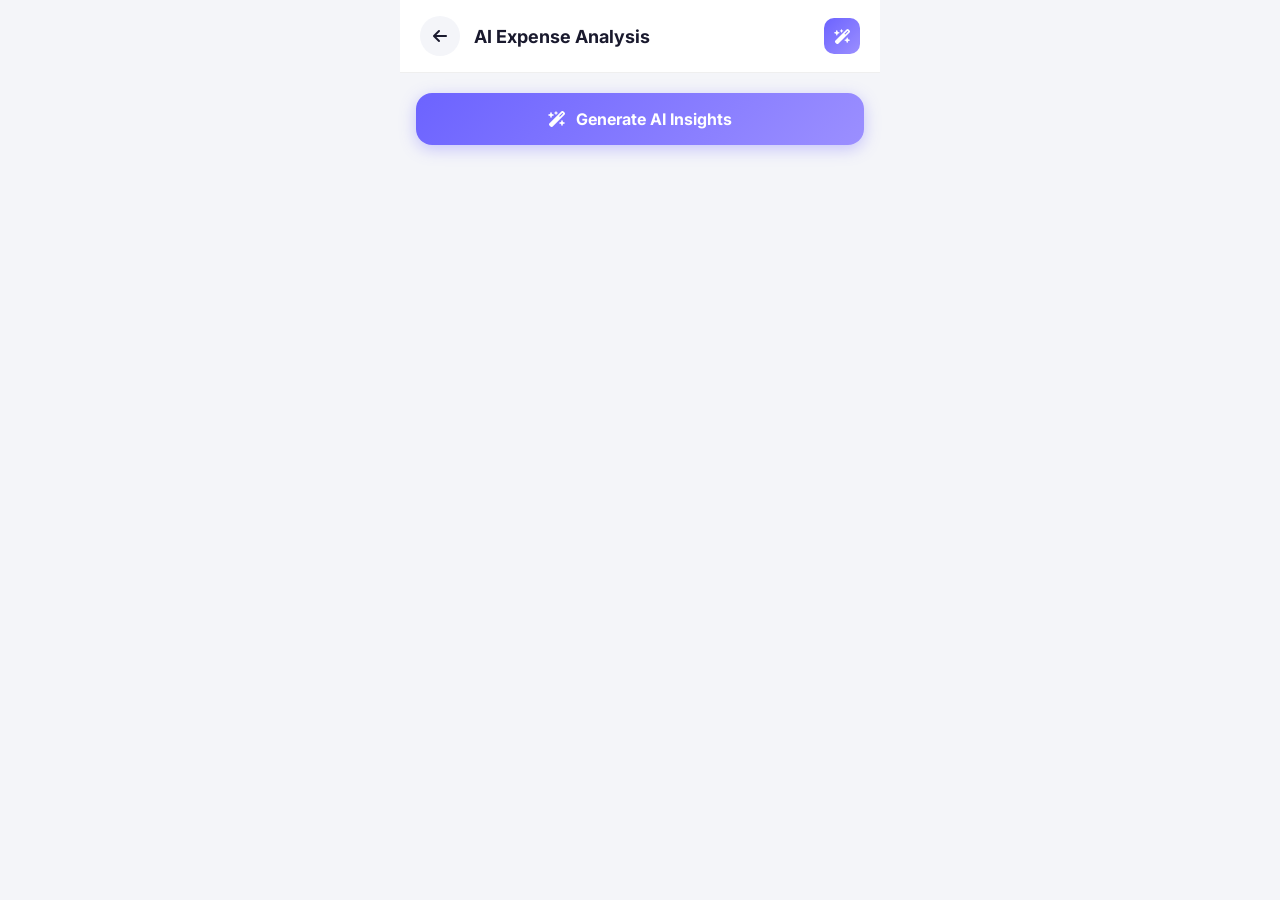
<file: frontend/analytics.html>
<!DOCTYPE html>
<html lang="en">
<head>
  <meta charset="UTF-8">
  <meta name="viewport" content="width=device-width, initial-scale=1.0">
  <title>ReceiptIQ - AI Analysis</title>
  <link rel="preconnect" href="https://fonts.googleapis.com">
  <link rel="preconnect" href="https://fonts.gstatic.com" crossorigin>
  <link href="https://fonts.googleapis.com/css2?family=Inter:wght@400;500;600;700;800&display=swap" rel="stylesheet">
  <link rel="stylesheet" href="https://cdnjs.cloudflare.com/ajax/libs/font-awesome/6.5.2/css/all.min.css">
  <link rel="stylesheet" href="./css/analytics.css">
</head>
<body>

  <header class="top-bar">
    <button id="backBtn" class="icon-btn">
      <i class="fa-solid fa-arrow-left"></i>
    </button>
    <h2>AI Expense Analysis</h2>
    <div class="header-badge">
      <i class="fa-solid fa-wand-magic-sparkles"></i>
    </div>
  </header>

  <main>

    <button id="analyzeBtn" class="analyze-btn">
      <i class="fa-solid fa-wand-magic-sparkles"></i>
      Generate AI Insights
    </button>

    <!-- Hidden until data loads -->
    <div id="aiResponse" class="hidden">

      <!-- Summary + Personality -->
      <div class="card summary-card">
        <div class="summary-top">
          <div class="personality-badge" id="personalityBadge">
            <i class="fa-solid fa-user-astronaut"></i>
            <span id="spendingPersonality">—</span>
          </div>
          <div class="score-circle" id="scoreCircle">
            <span id="scoreValue">—</span>
            <small id="scoreLabel">—</small>
          </div>
        </div>
        <p class="summary-line" id="summaryLine">—</p>
        <p class="score-reason" id="scoreReason">—</p>
      </div>

      <!-- Insights -->
      <div class="section-title">
        <i class="fa-solid fa-lightbulb"></i> Key Insights
      </div>
      <div class="card" id="insightsCard">
        <ul class="insight-list" id="insightsList"></ul>
      </div>

      <!-- Warnings -->
      <div class="section-title warning-title">
        <i class="fa-solid fa-triangle-exclamation"></i> Warnings
      </div>
      <div class="card warning-card" id="warningsCard">
        <ul class="warning-list" id="warningsList"></ul>
      </div>

      <!-- Tip of the Day -->
      <div class="section-title">
        <i class="fa-solid fa-star"></i> Tip of the Day
      </div>
      <div class="card tip-card">
        <i class="fa-solid fa-circle-check tip-icon"></i>
        <p id="tipOfDay">—</p>
      </div>

      <!-- Detailed Advice -->
      <div class="section-title">
        <i class="fa-solid fa-chart-pie"></i> Category Advice
      </div>
      <div id="detailedAdvice"></div>

      <!-- Monthly Forecast -->
      <div class="section-title">
        <i class="fa-solid fa-calendar-days"></i> Monthly Forecast
      </div>
      <div class="card forecast-card">
        <i class="fa-solid fa-arrow-trend-up forecast-icon"></i>
        <p id="monthlyForecast">—</p>
      </div>

    </div>

  </main>

  <script type="module" src="./js/analytics.js"></script>
</body>
</html>
</file>
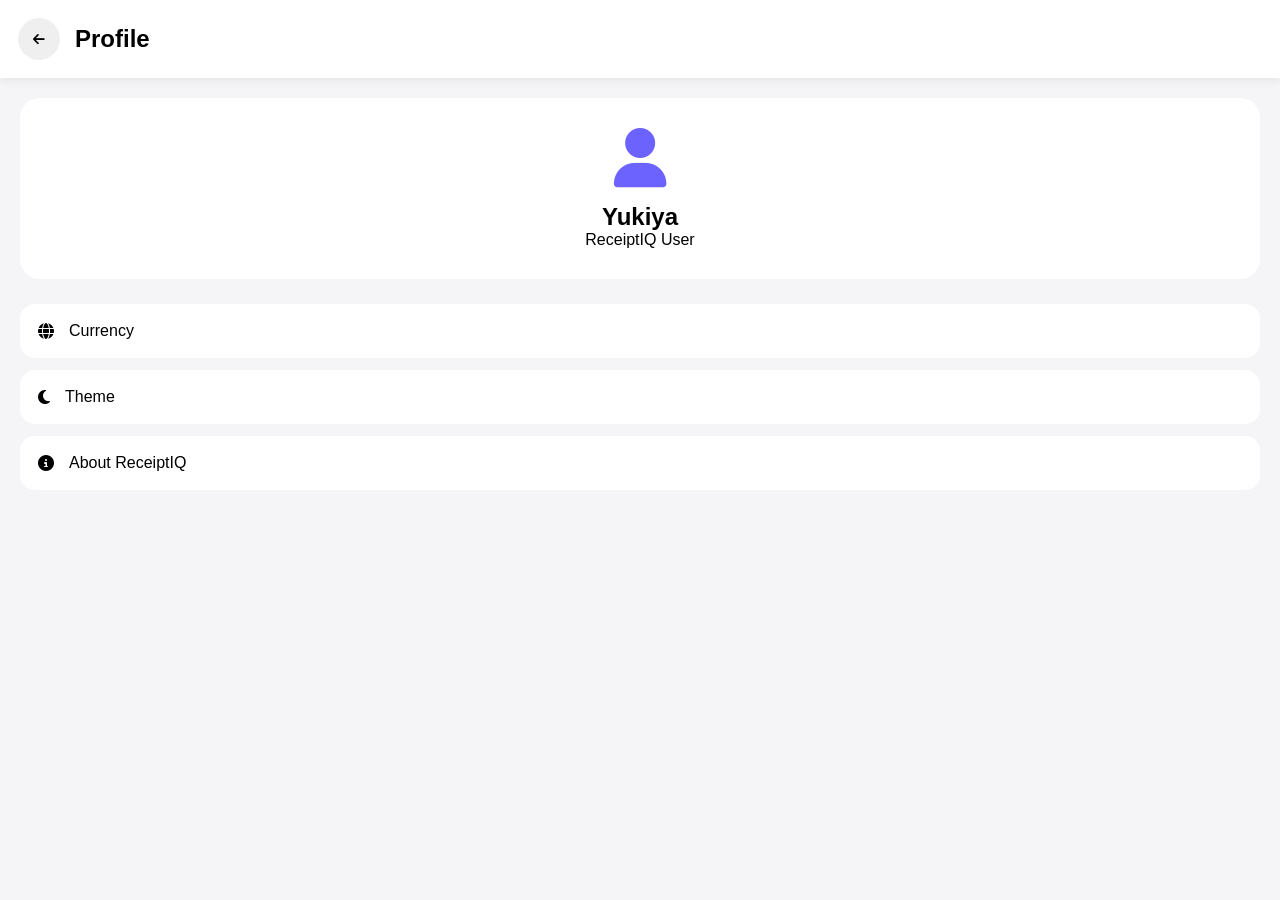
<file: frontend/profile.html>
<!DOCTYPE html>
<html lang="en">
<head>

<meta charset="UTF-8">

<meta name="viewport"
content="width=device-width, initial-scale=1.0">

<title>ReceiptIQ Profile</title>

<link rel="stylesheet" href="./css/profile.css">

<link rel="stylesheet"
href="https://cdnjs.cloudflare.com/ajax/libs/font-awesome/6.5.2/css/all.min.css">

</head>

<body>

<header class="top-bar">

<button id="backBtn" class="icon-btn">

<i class="fa-solid fa-arrow-left"></i>

</button>

<h2>Profile</h2>

</header>

<main>

<div class="profile-card">

<i class="fa-solid fa-user user-icon"></i>

<h2>Yukiya</h2>

<p>ReceiptIQ User</p>

</div>

<div class="option">

<i class="fa-solid fa-globe"></i>

<span>Currency</span>

</div>

<div class="option">

<i class="fa-solid fa-moon"></i>

<span>Theme</span>

</div>

<div class="option">

<i class="fa-solid fa-circle-info"></i>

<span>About ReceiptIQ</span>

</div>

</main>

<script type="module"
src="./js/profile.js">

</script>

</body>

</html>
</file>
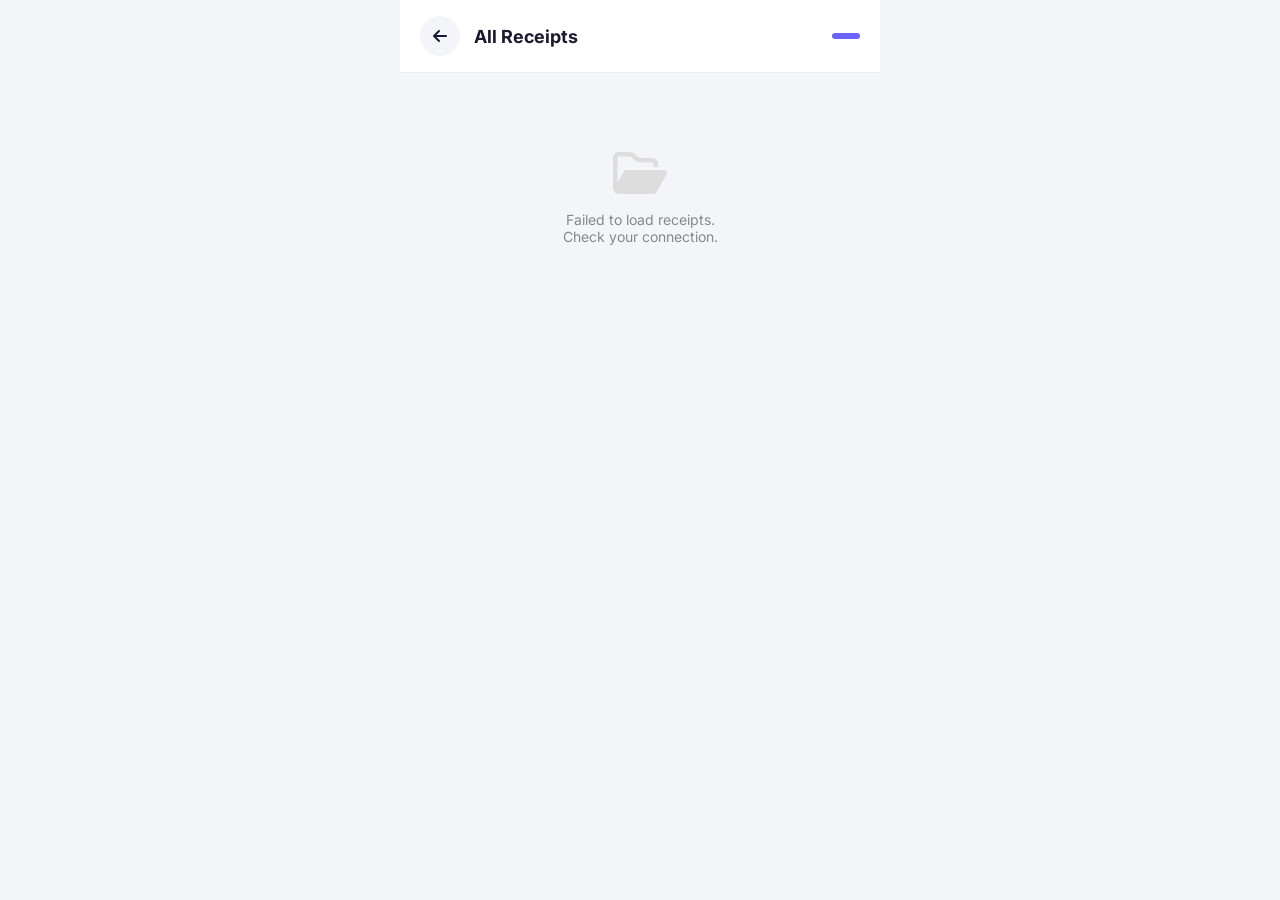
<file: frontend/receipts.html>
<!DOCTYPE html>
<html lang="en">
<head>
  <meta charset="UTF-8">
  <meta name="viewport" content="width=device-width, initial-scale=1.0">
  <title>ReceiptIQ - Receipts</title>
  <link rel="preconnect" href="https://fonts.googleapis.com">
  <link rel="preconnect" href="https://fonts.gstatic.com" crossorigin>
  <link href="https://fonts.googleapis.com/css2?family=Inter:wght@400;500;600;700;800&display=swap" rel="stylesheet">
  <link rel="stylesheet" href="https://cdnjs.cloudflare.com/ajax/libs/font-awesome/6.5.2/css/all.min.css">
  <link rel="stylesheet" href="./css/receipts.css">
</head>
<body>

  <header class="top-bar">
    <button id="backBtn" class="icon-btn">
      <i class="fa-solid fa-arrow-left"></i>
    </button>
    <h2>All Receipts</h2>
    <div class="receipt-count-badge" id="receiptCount"></div>
  </header>

  <!-- LOADER -->
  <div id="loader" class="loader-wrap">
    <div class="skeleton-card" style="height:180px"></div>
    <div class="skeleton-card" style="height:180px"></div>
    <div class="skeleton-card" style="height:180px"></div>
  </div>

  <div id="receiptContainer"></div>

  <script type="module" src="./js/receipts.js"></script>
</body>
</html>
</file>
<file: frontend/css/analytics.css>
*, *::before, *::after { margin: 0; padding: 0; box-sizing: border-box; }

:root {
  --primary:   #6C63FF;
  --bg:        #F4F5F9;
  --surface:   #FFFFFF;
  --text:      #1A1A2E;
  --muted:     #888;
  --warning:   #FF6B35;
  --success:   #2ECC71;
  --shadow:    0 2px 12px rgba(0,0,0,0.07);
  --radius:    16px;
}

body {
  font-family: 'Inter', sans-serif;
  background: var(--bg);
  color: var(--text);
  min-height: 100vh;
  padding-bottom: 40px;
  -webkit-font-smoothing: antialiased;
}

/* ── TOP BAR ── */
.top-bar {
  background: var(--surface);
  padding: 16px 20px;
  display: flex;
  align-items: center;
  gap: 14px;
  position: sticky;
  top: 0;
  z-index: 50;
  border-bottom: 1px solid #EFEFEF;
}
.top-bar h2 {
  font-size: 18px;
  font-weight: 700;
  flex: 1;
}
.icon-btn {
  width: 40px; height: 40px;
  border: none;
  border-radius: 50%;
  background: var(--bg);
  font-size: 16px;
  color: var(--text);
  cursor: pointer;
  display: flex; align-items: center; justify-content: center;
}
.header-badge {
  width: 36px; height: 36px;
  background: linear-gradient(135deg, #6C63FF, #9B8FFF);
  border-radius: 10px;
  display: flex; align-items: center; justify-content: center;
  color: white;
  font-size: 15px;
}

/* ── MAIN ── */
main { padding: 20px 16px; }

/* ── ANALYZE BUTTON ── */
.analyze-btn {
  width: 100%;
  padding: 16px;
  border: none;
  border-radius: var(--radius);
  background: linear-gradient(135deg, #6C63FF, #9B8FFF);
  color: white;
  font-size: 16px;
  font-weight: 700;
  font-family: 'Inter', sans-serif;
  cursor: pointer;
  display: flex;
  align-items: center;
  justify-content: center;
  gap: 10px;
  margin-bottom: 20px;
  box-shadow: 0 4px 16px rgba(108,99,255,0.35);
  transition: opacity 0.2s;
}
.analyze-btn:hover { opacity: 0.92; }
.analyze-btn:disabled { opacity: 0.6; cursor: not-allowed; }

/* ── HIDDEN ── */
.hidden { display: none; }

/* ── SECTION TITLE ── */
.section-title {
  font-size: 14px;
  font-weight: 700;
  color: var(--text);
  margin: 20px 0 10px;
  display: flex;
  align-items: center;
  gap: 8px;
}
.section-title i { color: var(--primary); font-size: 14px; }
.warning-title i { color: var(--warning); }

/* ── CARD ── */
.card {
  background: var(--surface);
  border-radius: var(--radius);
  padding: 18px;
  box-shadow: var(--shadow);
  margin-bottom: 4px;
}

/* ── SUMMARY CARD ── */
.summary-card { padding: 20px; }

.summary-top {
  display: flex;
  justify-content: space-between;
  align-items: flex-start;
  margin-bottom: 14px;
}

.personality-badge {
  display: flex;
  align-items: center;
  gap: 8px;
  background: var(--bg);
  border-radius: 25px;
  padding: 8px 14px;
  font-size: 13px;
  font-weight: 700;
  color: var(--primary);
  max-width: 65%;
}
.personality-badge i { font-size: 14px; }

.score-circle {
  width: 62px; height: 62px;
  border-radius: 50%;
  background: linear-gradient(135deg, #6C63FF, #9B8FFF);
  display: flex;
  flex-direction: column;
  align-items: center;
  justify-content: center;
  color: white;
  flex-shrink: 0;
  box-shadow: 0 4px 12px rgba(108,99,255,0.4);
}
.score-circle span {
  font-size: 20px;
  font-weight: 800;
  line-height: 1;
}
.score-circle small {
  font-size: 9px;
  font-weight: 600;
  opacity: 0.9;
  margin-top: 2px;
}

/* Score color states */
.score-circle.poor    { background: linear-gradient(135deg, #FF5252, #FF8A80); }
.score-circle.average { background: linear-gradient(135deg, #FF9800, #FFB74D); }
.score-circle.good    { background: linear-gradient(135deg, #6C63FF, #9B8FFF); }
.score-circle.excellent { background: linear-gradient(135deg, #2ECC71, #27AE60); }

.summary-line {
  font-size: 15px;
  font-weight: 600;
  color: var(--text);
  line-height: 1.5;
  margin-bottom: 8px;
}
.score-reason {
  font-size: 12px;
  color: var(--muted);
  line-height: 1.4;
}

/* ── INSIGHTS LIST ── */
.insight-list {
  list-style: none;
  display: flex;
  flex-direction: column;
  gap: 12px;
}
.insight-list li {
  display: flex;
  align-items: flex-start;
  gap: 12px;
  font-size: 14px;
  line-height: 1.5;
}
.insight-list li::before {
  content: '';
  width: 8px; height: 8px;
  border-radius: 50%;
  background: var(--primary);
  margin-top: 6px;
  flex-shrink: 0;
}

/* ── WARNINGS ── */
.warning-card {
  border-left: 4px solid var(--warning);
  background: #FFF8F5;
}
.warning-list {
  list-style: none;
  display: flex;
  flex-direction: column;
  gap: 10px;
}
.warning-list li {
  display: flex;
  align-items: flex-start;
  gap: 10px;
  font-size: 14px;
  color: #C0392B;
  line-height: 1.5;
}
.warning-list li::before {
  content: '⚠';
  font-size: 13px;
  margin-top: 1px;
  flex-shrink: 0;
}

/* ── TIP ── */
.tip-card {
  display: flex;
  align-items: flex-start;
  gap: 14px;
  border-left: 4px solid var(--success);
  background: #F0FFF6;
}
.tip-card p {
  font-size: 14px;
  line-height: 1.6;
  color: #1A5C35;
  font-weight: 500;
}
.tip-icon {
  color: var(--success);
  font-size: 20px;
  flex-shrink: 0;
  margin-top: 2px;
}

/* ── DETAILED ADVICE ── */
.advice-item {
  background: var(--surface);
  border-radius: var(--radius);
  padding: 16px 18px;
  box-shadow: var(--shadow);
  margin-bottom: 10px;
  display: flex;
  align-items: flex-start;
  gap: 14px;
}
.advice-icon {
  width: 38px; height: 38px;
  border-radius: 10px;
  background: var(--bg);
  display: flex; align-items: center; justify-content: center;
  font-size: 16px;
  color: var(--primary);
  flex-shrink: 0;
}
.advice-text h5 {
  font-size: 13px;
  font-weight: 700;
  text-transform: capitalize;
  color: var(--primary);
  margin-bottom: 4px;
}
.advice-text p {
  font-size: 13px;
  color: var(--text);
  line-height: 1.5;
}

/* ── FORECAST ── */
.forecast-card {
  display: flex;
  align-items: flex-start;
  gap: 14px;
  background: linear-gradient(135deg, #EEF0FF, #E4E0FF);
  border: none;
}
.forecast-card p {
  font-size: 14px;
  line-height: 1.6;
  font-weight: 500;
  color: #3A3060;
}
.forecast-icon {
  color: var(--primary);
  font-size: 22px;
  flex-shrink: 0;
  margin-top: 2px;
}

/* ── RESPONSIVE ── */
@media (min-width: 480px) {
  body { max-width: 480px; margin: 0 auto; }
  .top-bar { max-width: 480px; }
}
</file>
<file: frontend/css/profile.css>
* {
  margin: 0;
  padding: 0;
  box-sizing: border-box;
}

body {
  
  font-family: Arial;
  
  background: #f5f5f7;
  
}

.top-bar {
  
  display: flex;
  
  align-items: center;
  
  gap: 15px;
  
  padding: 18px;
  
  background: white;
  
  box-shadow: 0 2px 10px rgba(0, 0, 0, .08);
  
}

.icon-btn {
  
  width: 42px;
  
  height: 42px;
  
  border: none;
  
  border-radius: 50%;
  
}

main {
  
  padding: 20px;
  
}

.profile-card {
  
  background: white;
  
  border-radius: 20px;
  
  padding: 30px;
  
  text-align: center;
  
  margin-bottom: 25px;
  
}

.user-icon {
  
  font-size: 60px;
  
  color: #6C63FF;
  
  margin-bottom: 15px;
  
}

.option {
  
  background: white;
  
  padding: 18px;
  
  margin-bottom: 12px;
  
  border-radius: 15px;
  
  display: flex;
  
  gap: 15px;
  
  align-items: center;
  
}
</file>
<file: frontend/css/receipts.css>
*, *::before, *::after { margin: 0; padding: 0; box-sizing: border-box; }

:root {
  --primary:   #6C63FF;
  --bg:        #F4F5F9;
  --surface:   #FFFFFF;
  --text:      #1A1A2E;
  --muted:     #888;
  --border:    #EFEFEF;
  --shadow:    0 2px 12px rgba(0,0,0,0.07);
  --radius:    16px;
}

body {
  font-family: 'Inter', -apple-system, sans-serif;
  background: var(--bg);
  color: var(--text);
  min-height: 100vh;
  -webkit-font-smoothing: antialiased;
}

/* ── TOP BAR ── */
.top-bar {
  background: var(--surface);
  padding: 16px 20px;
  display: flex;
  align-items: center;
  gap: 14px;
  position: sticky;
  top: 0;
  z-index: 50;
  border-bottom: 1px solid var(--border);
}
.top-bar h2 {
  font-size: 18px;
  font-weight: 700;
  flex: 1;
}
.icon-btn {
  width: 40px; height: 40px;
  border: none;
  border-radius: 50%;
  background: var(--bg);
  font-size: 16px;
  color: var(--text);
  cursor: pointer;
  display: flex; align-items: center; justify-content: center;
  transition: background 0.2s;
}
.icon-btn:hover { background: #E0E0EE; }

.receipt-count-badge {
  background: var(--primary);
  color: white;
  font-size: 11px;
  font-weight: 700;
  padding: 3px 10px;
  border-radius: 20px;
  min-width: 28px;
  text-align: center;
}

/* ── CONTAINER ── */
#receiptContainer {
  display: flex;
  flex-direction: column;
  gap: 12px;
  padding: 16px;
  padding-bottom: 40px;
}

/* ── SKELETON LOADER ── */
.loader-wrap {
  display: flex;
  flex-direction: column;
  gap: 12px;
  padding: 16px;
}
.skeleton-card {
  background: var(--surface);
  border-radius: var(--radius);
  overflow: hidden;
  position: relative;
}
.skeleton-card::after {
  content: '';
  position: absolute;
  inset: 0;
  background: linear-gradient(90deg, transparent 0%, rgba(255,255,255,0.7) 50%, transparent 100%);
  background-size: 200% 100%;
  animation: shimmer 1.4s infinite;
}
@keyframes shimmer {
  0%   { background-position: -200% 0; }
  100% { background-position:  200% 0; }
}
.loader-wrap.hidden { display: none; }

/* ── RECEIPT CARD ── */
.receipt-card {
  background: var(--surface);
  border-radius: var(--radius);
  box-shadow: var(--shadow);
  overflow: hidden;
  transition: transform 0.2s, box-shadow 0.2s;
}
.receipt-card:hover {
  transform: translateY(-2px);
  box-shadow: 0 6px 20px rgba(0,0,0,0.1);
}

/* Card Header */
.card-header {
  padding: 16px 18px 14px;
  display: flex;
  align-items: center;
  gap: 14px;
  border-bottom: 1px solid var(--border);
}
.vendor-avatar {
  width: 46px; height: 46px;
  border-radius: 50%;
  background: linear-gradient(135deg, #6C63FF, #9B8FFF);
  color: white;
  display: flex; align-items: center; justify-content: center;
  font-size: 18px;
  flex-shrink: 0;
}
.vendor-info { flex: 1; min-width: 0; }
.vendor-info h3 {
  font-size: 15px;
  font-weight: 700;
  white-space: nowrap;
  overflow: hidden;
  text-overflow: ellipsis;
}
.vendor-info p {
  font-size: 11px;
  color: var(--muted);
  margin-top: 2px;
}
.amount-badge {
  background: #EEF0FF;
  color: var(--primary);
  font-size: 14px;
  font-weight: 800;
  padding: 6px 12px;
  border-radius: 10px;
  white-space: nowrap;
  flex-shrink: 0;
}

/* Category + Date row */
.card-meta {
  padding: 10px 18px;
  display: flex;
  gap: 8px;
  border-bottom: 1px solid var(--border);
  flex-wrap: wrap;
}
.meta-chip {
  display: flex;
  align-items: center;
  gap: 5px;
  background: var(--bg);
  border-radius: 20px;
  padding: 4px 10px;
  font-size: 11px;
  font-weight: 500;
  color: var(--text);
}
.meta-chip i { color: var(--primary); font-size: 10px; }

/* Rows */
.card-rows {
  padding: 12px 18px;
  display: flex;
  flex-direction: column;
  gap: 8px;
}
.receipt-row {
  display: flex;
  justify-content: space-between;
  align-items: center;
  font-size: 13px;
}
.receipt-row .label { color: var(--muted); }
.receipt-row .value { font-weight: 600; color: var(--text); }

/* Toggle button */
.toggle-btn {
  width: 100%;
  padding: 12px 18px;
  border: none;
  background: var(--bg);
  color: var(--primary);
  font-size: 13px;
  font-weight: 600;
  font-family: 'Inter', sans-serif;
  cursor: pointer;
  display: flex;
  align-items: center;
  justify-content: center;
  gap: 6px;
  border-top: 1px solid var(--border);
  transition: background 0.2s;
}
.toggle-btn:hover { background: #E8E6FF; }

/* Expanded details */
.card-details {
  display: none;
  padding: 0 18px 16px;
  border-top: 1px solid var(--border);
}
.card-details.open { display: block; }

.detail-section { margin-top: 14px; }
.detail-section h4 {
  font-size: 11px;
  font-weight: 700;
  color: var(--muted);
  text-transform: uppercase;
  letter-spacing: 0.5px;
  margin-bottom: 8px;
}
.detail-section p {
  font-size: 13px;
  color: var(--text);
  line-height: 1.5;
}

.item-list, .tax-list, .reg-list {
  list-style: none;
  display: flex;
  flex-direction: column;
  gap: 6px;
}
.item-pill, .tax-pill, .reg-pill {
  background: var(--bg);
  border-radius: 10px;
  padding: 10px 12px;
  font-size: 12px;
  color: var(--text);
  line-height: 1.5;
}
.item-pill strong { font-weight: 600; display: block; margin-bottom: 2px; }
.item-pill .item-meta { color: var(--muted); font-size: 11px; }

/* ── EMPTY STATE ── */
.empty-state {
  text-align: center;
  padding: 60px 20px;
  color: var(--muted);
}
.empty-state i {
  font-size: 48px;
  color: #DDD;
  display: block;
  margin-bottom: 14px;
}
.empty-state p { font-size: 14px; }

/* ── RESPONSIVE ── */
@media (min-width: 480px) {
  body { max-width: 480px; margin: 0 auto; }
  .top-bar { max-width: 480px; }
}
</file>
